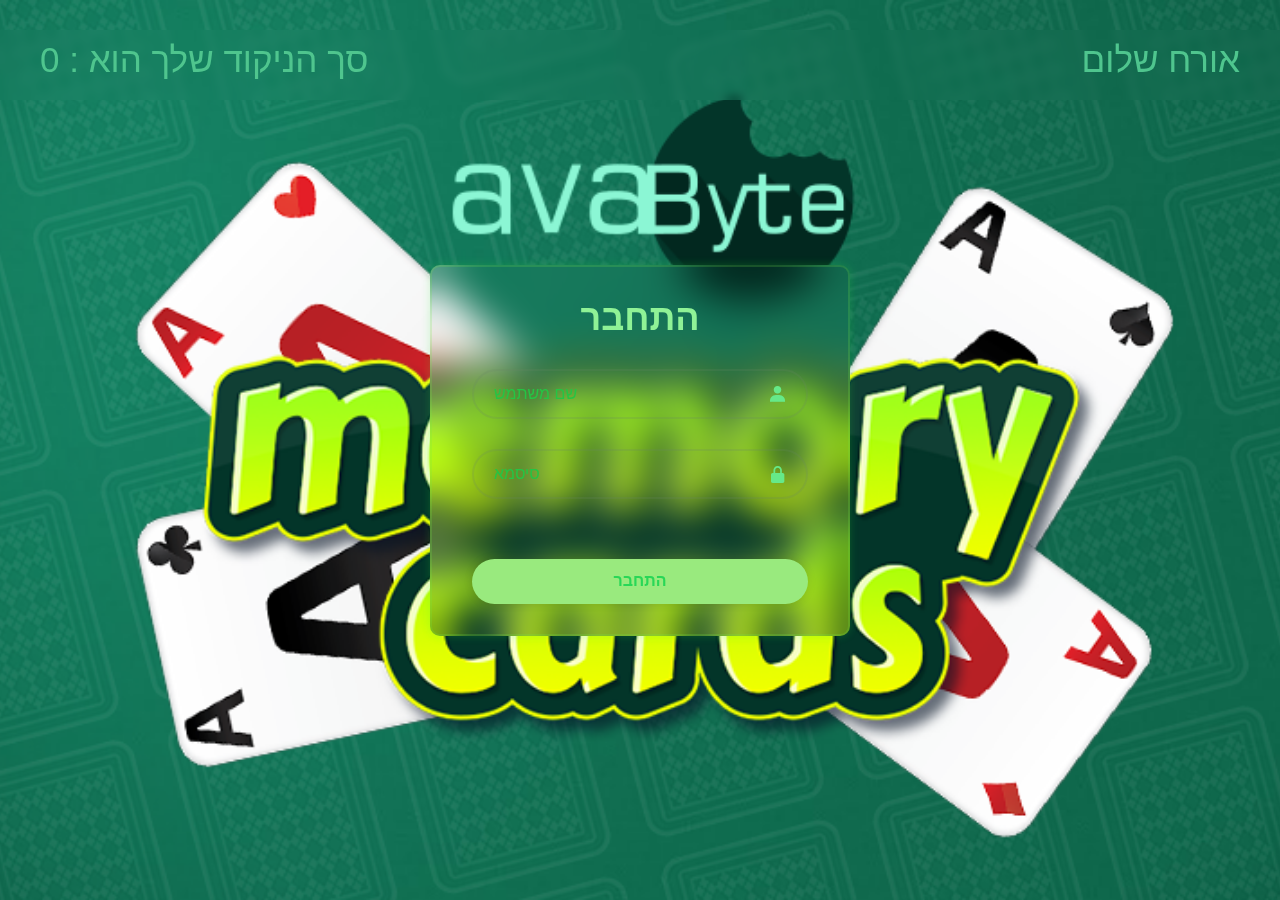
<file: index.html>
<!DOCTYPE html>

<html lang="en">
  <head>
    <meta charset="UTF-8" />
    <meta name="viewport" content="width=device-width, initial-scale=1.0" />
    <meta name="viewport" content="width=device-width, initial-scale=1.0" />
    <link rel="stylesheet" href="styles.css" />
    <link rel="stylesheet" href="formStyle.css" />
    <link
      href="https://unpkg.com/boxicons@2.1.4/css/boxicons.min.css"
      rel="stylesheet"
    />
    <title>Emoji Memory Game</title>
  </head>

  <body>
    <header class="header">
      <p class="theLastP">סך הניקוד שלך הוא : <span id="score">0</span></p>
      <p class="hello"> <span id="helo">אורח</span> שלום </p>
    </header>
    <div id="wrapper" class="wrapper">
      <form action="">
        <h2>התחבר</h2>
        <div class="input-box">
          <input
            type="text"
            id="theUserNameId"
            placeholder="שם משתמש"
            minlength="1"
            required
          />
          <i class="bx bxs-user"></i>
        </div>
        <div class="input-box">
          <input
            type="password"
            id="theUserPasswordId"
            placeholder="סיסמא"
            minlength="3"
            required
          />
          <i class="bx bxs-lock-alt"></i>
        </div>

        <!-- <div class="remember-forgot">
          <label><input type="checkbox" />זכור אותי</label>
          <a href="#">?שכחת סיסמא</a>
        </div> -->

        <button id="createEvent" type="submit" class="btn">התחבר</button>

        <!-- <div class="register-link">
          <p>אין לך עדיין חשבון? <a href="">הירשם</a></p>
        </div> -->
      </form>
    </div>

    <div class="contain-levels" id="levels"></div>

    <div class="game-container" id="game-container"></div>

    <div class="logingArea"></div>

    

    <script src="script.js"></script>
  </body>
</html>
</file>
<file: styles.css>
body {
  display: flex;
  flex-direction: column;
  align-items: center;
  height: 100vh;
  margin: 0;
  background-image: url(media/unnamed.png);
  background-size: cover;
  background-position: center;
}

h1 {
  font-size: 50px;
  font-family: 'Segoe UI', Tahoma, Geneva, Verdana, sans-serif;
  color: #aeebca;
  margin-bottom: 70px;
}

.header {
  position: absolute;
  top: 30px;
  padding-left: 30px;
  padding-right: 30px;
  display: flex;
  justify-content: space-between ;
  height: 70px;
  width: 100vw;
  backdrop-filter: blur(5px);
}

header p {
  padding: 10px;
  font-size: 35px;
  color: rgb(79, 197, 142);
}

.contain-levels {
  display: grid;
  grid-template-columns: repeat(4, 120px);
  grid-gap: 10px;
}

.game-container {
  display: grid;
  grid-template-columns: repeat(4, 100px);
  grid-gap: 10px;
}

.card {
  width: 100px;
  height: 150px;
  background-color: #3498db;
  color: #fff;
  display: flex;
  justify-content: center;
  align-items: center;
  font-size: 54px;
  cursor: pointer;
  border: 2px solid #ccc;
  border-radius: 5%;
  perspective: 1000px;
}

.card-inner {
  width: 100%;
  height: 100%;
  border-radius: 5%;
  transition: transform 0.5s;
  transform-style: preserve-3d;
}

.card.flipped .card-inner {
  transform: rotateY(180deg);
}

.card-front,
.card-back {
  position: absolute;
  width: 100%;
  height: 100%;
  backface-visibility: hidden;
  display: flex;
  justify-content: center;
  align-items: center;
  border-radius: 5%;
}

.card-front {
  background-color: #3498db;
  transform: rotateY(0deg);
}

.card-back {
  background-color: #fff;
  transform: rotateY(180deg);
}

.level {
  display: flex;
  justify-content: center;
  align-items: center;
  height: 120px;
  width: 120px;
  border-radius: 10%;
  background-color: #0770b5;
  z-index: -1;
  color: #f0f0f0;
  font-size: 30px;
}

.levelContainer {
  position: absolute;
  display: flex;
  justify-content: center;
  align-items: center;
  height: 120px;
  width: 120px;
  border-radius: 10%;
  background-color: #a3d2f1;
}

.winner {
  position: absolute;
  top: 28%;
  left: 30%;
  width: 700px;
  height: 450px;
  background: transparent;
  border: 2px solid rgba(255, 255, 255, .2);
  backdrop-filter: blur(10px);
  box-shadow: 0 0 10px rgba(0, 0, 0, .2);
  color: rgb(79, 197, 142);
  border-radius: 10px;
  padding: 30px 40px;
  background-image: url(media/e993d191d03335fd09a1987db3f8d39a.gif);
  background-size: cover;
  background-position: center;
}

.icons {
  position: absolute;
  justify-self: start;
  display: flex;
  flex-direction: row;
  justify-content: center;
  align-items: center;
  bottom: 20px;
}

.backToLevels{
  position: relative;
  right: -160%;
  padding: 5px;
  border-bottom: 5px solid rgb(143, 141, 141);
  color: rgb(143, 141, 141);
  font-size: 35px;
  margin-bottom: 5px;
  border-radius: 5%;
  padding: 55px;
}

.backToLevels:hover {
  bottom: 8px;
  color: rgb(79, 197, 142);
  border-bottom: 5px solid rgb(79, 197, 142);
  background: rgb(249, 246, 246);
}

.text {
  position: absolute;
  left: 80px;
  top: 80px;
  font-size: 120px;
  font-family: fantasy;
}
</file>
<file: formStyle.css>
* {
    margin: 0;
    padding: 0;
    box-sizing: border-box;
    font-family: "poppins", sans-serif;
}

body {
    display: flex;
    justify-content: center;
    align-items: center;
}

h1 {
    padding: 50px;
    font-size: 70px;
}

p {
    padding-top: 20px;
    color: #15e77a;
}

.conteinorForm {
    position: absolute;
    display: flex;
    justify-content: center;
    align-items: center;
    min-height: 100vh;
    height: 100%;
    width: 100%;
    z-index: 2;
}

.wrapper {
   
    width: 420px;
    height: fit-content;
    background: transparent;
    border: 2px solid rgba(115, 237, 71, 0.2);
    backdrop-filter: blur(20px);
    box-shadow: 0 0 10px rgba(42, 240, 65, 0.2);
    color: rgb(143, 242, 150);
    border-radius: 10px;
    padding: 30px 40px;
   
}

.wrapper h2 {
    font-size: 36px;
    text-align: center;
}

.wrapper .input-box {
    position: relative;
    width: 100%;
    height: 50px;
    margin: 30px 0;
}

.input-box input {
    width: 100%;
    height: 100%;
    background: transparent;
    border: none;
    outline: none;
    border: 2px solid rgba(104, 133, 100, 0.2);
    border-radius: 40px;
    font-size: 16px;
    padding: 20px 45px 20px 20px;
}

.input-box input::placeholder {
    color: rgb(36, 197, 68);
}

.input-box i {
    position: absolute;
    right: 20px;
    top: 50%;
    transform: translateY(-50%);
    font-size: 20px;
    color: rgb(102, 233, 137);
}

.wrapper .remember-forgot {
    display: flex;
    justify-content: space-between;
    font-size: 15px;
    margin: -15px 0 15px;
    margin-top: 40px;
}

.remember-forgot label input {
    accent-color: #3eb12c;
    margin-right: 3px;
}

.remember-forgot a {
    color: rgb(102, 233, 137);
    text-decoration: none;
}

.remember-forgot a:hover {
    text-decoration: underline;
}

.wrapper .btn {
    width: 100%;
    height: 45px;
    background: rgb(153, 234, 126);
    border: none;
    outline: none;
    border-radius: 40px;
    box-shadow: 0 0 10px rgba(0, 0, 0, .1);
    cursor: pointer;
    font-size: 16px;
    color: #29d757;
    font-weight: 600;
    margin-top: 30px;
}

.wrapper .btn:hover {
    background-color: #a3e0a3;
    color: #fff;
}

.wrapper .register-link {
    font-size: 15px;
    text-align: center;
    margin: 20px 0 15px;
}

.register-link p a {
    color: black;
    text-decoration: none;
    font-weight: 600;
}

.register-link p a:hover {
    text-decoration: underline;
}
</file>
